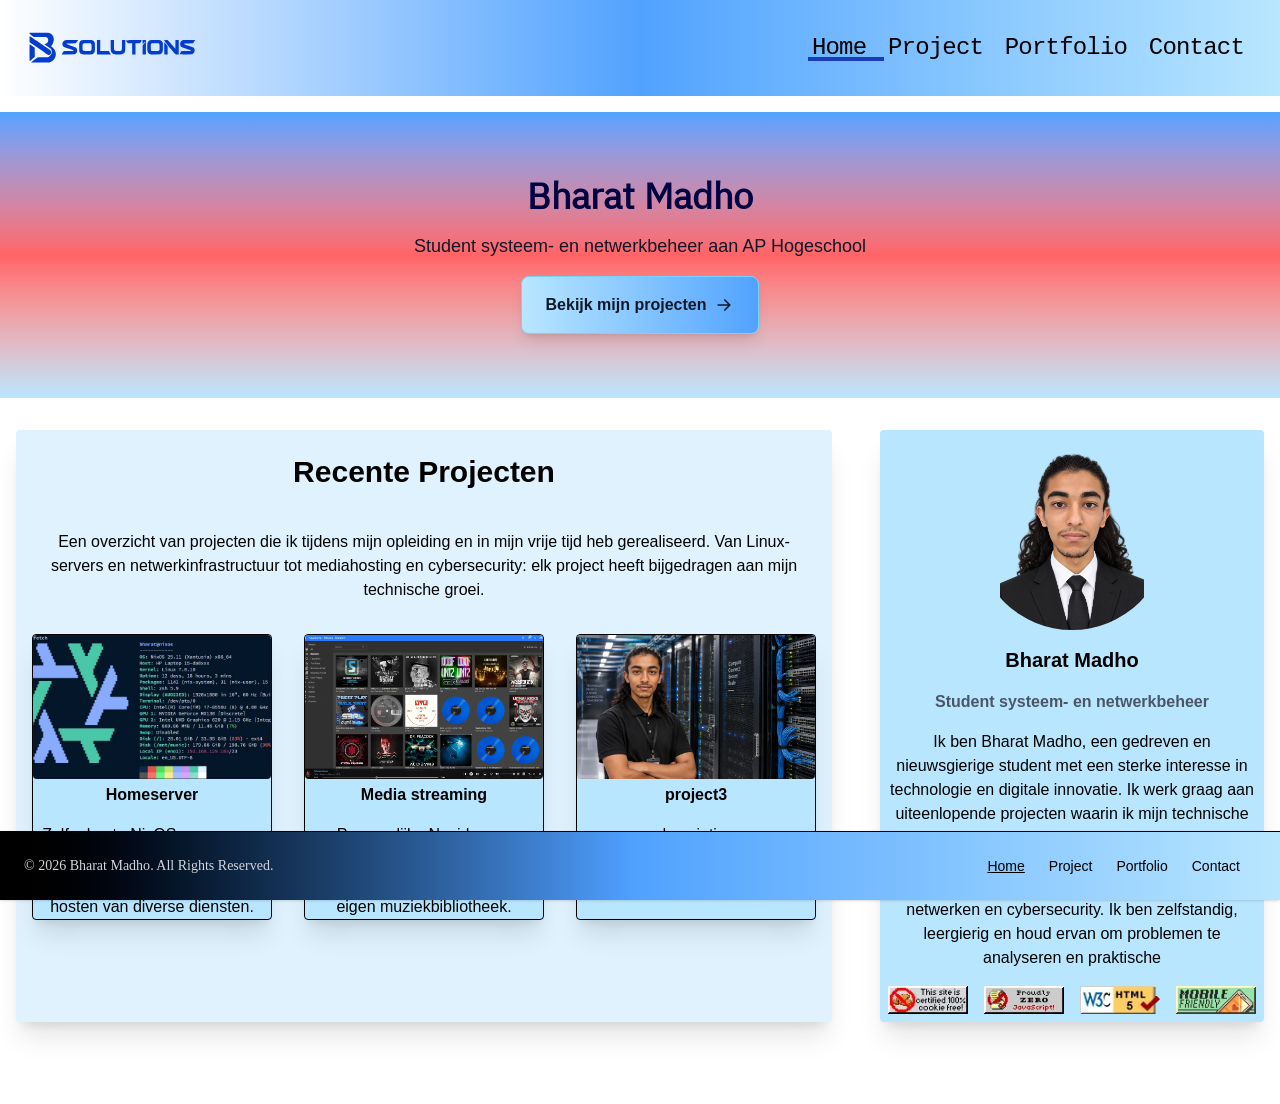
<file: index.html>
<!DOCTYPE html>
<html lang="nl-BE">
<head>
    <meta charset="UTF-8">
    <meta name="viewport" content="width=device-width, initial-scale=1.0">
    <meta name="description" content="Homepagina voor de portfolio van Bharat Madho">
    <title>Home</title>
    <link rel="icon" type="image/png" href="assets/favicon.png" />
    <link rel="stylesheet" href="css/tailwind.css">
    <link rel="stylesheet" href="css/style.css">
</head>

<body>
    <header class="flex tracking-tighter font-mono gap-4 justify-between p-1 md:p-4 bg-gradient-to-r from-white-100 via-blue-400 to-sky-200">
        <a rel="noopener noreferrer" href="index.html">
            <img class="w-34 h-12 md:w-48 md:h-16" alt="logo Bharat" src="assets/logo2.svg">
        </a>

        <input type="checkbox" id="menu-knop" class="peer sr-only" aria-label="menu-knop" />
        
        
        <nav class="hidden peer-checked:block sm:block md:text-2xl flex flex-cols text-center" aria-label="Hoofdmenu">    
            <div id="menu" class="cursor-pointer no-underline p-4 gap-2  ">
            <ul>
            <li class="delay-125 duration-400 px-1 block rounded-sm hover:bg-sky-200 relative after:bg-blue-800 after:absolute after:h-1 after:bottom-0 after:left-0 after:w-full after:transition-all after:duration-300">
                <a href="index.html" aria-current="page">Home</a>
            </li>
            <li class="delay-125 duration-400 px-1 block rounded-sm hover:bg-sky-200 relative after:bg-blue-800 after:absolute after:h-1 after:w-0 after:bottom-0 after:left-0 hover:after:w-full after:transition-all after:duration-300">
                <a href="project.html">Project</a>
            </li>
            <li class="delay-125 duration-400 px-1 block rounded-sm hover:bg-sky-200 relative after:bg-blue-800 after:absolute after:h-1 after:w-0 after:bottom-0 after:left-0 hover:after:w-full after:transition-all after:duration-300">
                <a href="portfolio.html">Portfolio</a>
            </li>
            <li class="delay-125 duration-400 px-1 block rounded-sm hover:bg-sky-200 relative after:bg-blue-800 after:absolute after:h-1 after:w-0 after:bottom-0 after:left-0 hover:after:w-full after:transition-all after:duration-300">
                <a href="contact.html">Contact</a>
            </li>
            </ul>
            </div>    

        </nav>
        <label for="menu-knop" class="cursor-pointer rounded-xl border border-[#043DCD] peer-focus-visible:outline-2 sm:hidden w-12 h-8 mt-4 bg-sky-50 text-sm">
            <svg xmlns="http://www.w3.org/2000/svg" class="w-full h-full" viewBox="0 0 24 24">
                <rect x="3" y="5" width="18" height="2" rx="1"/>
                <rect x="3" y="11" width="18" height="2" rx="1"/>
                <rect x="3" y="17" width="18" height="2" rx="1"/>
            </svg>
        </label>
    </header>


    <div class="bg-gradient-to-t from-sky-200 via-red-400 to-blue-400 mt-4 rounded-lg md:rounded-none">
        <section class="bg-center bg-blend-multiply px-6 md:py-16 py-4 text-center">
        <h1 class="ibm-font mb-2 text-4xl font-bold text-[#000042]">Bharat Madho</h1>
        <p class="text-lg m-4 text-gray-900">Student systeem- en netwerkbeheer aan AP Hogeschool</p>
        
        <a rel="noopener noreferrer" href="portfolio.html" class="inline-flex items-center gap-2 rounded-lg px-6 py-4 font-semibold text-gray-900 hover:bg-gray-300 bg-gradient-to-r from-sky-200 to-blue-400 hover:from-blue-600 hover:to-sky-100 border hover:border-blue-600 border-sky-300 hover:shadow-xl hover:shadow-blue-700 shadow-lg cursor-pointer ">Bekijk mijn projecten<svg xmlns="http://www.w3.org/2000/svg" viewBox="0 0 24 24" fill="none" stroke="currentColor" stroke-width="2" stroke-linecap="round" stroke-linejoin="round" class="size-5" aria-hidden="true">
            <path d="M5 12h14M13 6l6 6-6 6" />
        </svg>
        </a>
        
        </section>   
    </div>
    
    <main class="mb-0 md:mb-20">
    <div class="grid grid-cols-1 sm:grid-cols-2 md:grid-cols-3 gap-1 sm:gap-2 lg:gap-4 xl:gap-12 sm:m-2 md:m-4 pt-4 pb-0.5">
        <div class="md:col-span-2 md:shadow-xl sm:rounded-sm bg-sky-100">
          <h2 class="text-center font-bold px-4 md:py-2 text-3xl my-4">Recente Projecten</h2>
          <p class="text-center px-4 md:p-4 hidden md:block">Een overzicht van projecten die ik tijdens mijn opleiding en in mijn vrije tijd heb gerealiseerd. Van Linux-servers en netwerkinfrastructuur tot mediahosting en cybersecurity: elk project heeft bijgedragen aan mijn technische groei.</p>
          <div class="text-center grid md:grid-cols-3 grid-cols-1 ">
            <div class=" m-4 border border-black rounded-full md:rounded-sm bg-sky-200 md:shadow-xl">
              <a href="project.html"><img src="assets/nix.webp" class="w-full h-36 rounded-full object-cover md:rounded md:w-full" alt="p1">
              <h2 class="text-center font-bold px-2 my-1">Homeserver</h2>
              <p class="px-2 mt-4 hidden md:block">Zelfgehoste NixOS-server voor systeembeheer, configuratiebeheer en het hosten van diverse diensten.</p></a>
            </div>
            <div class="m-4 border border-black rounded-full md:rounded-sm bg-sky-200 md:shadow-xl">
              <a href="project.html"><img src="assets/navi.webp"  class="w-full h-36 rounded-full object-cover md:rounded md:w-full" alt="p2">
              <h2 class="text-center font-bold px-2 my-1">Media streaming</h2>
              <p class="px-2 mt-4 hidden md:block">Persoonlijke Navidrome-streamingdienst voor het beheren en afspelen van een eigen muziekbibliotheek.</p></a>
            </div>
            <div class="m-4 border border-black rounded-full md:rounded-sm bg-sky-200 md:shadow-xl">
              <a href="project.html"><img src="assets/datacenter.webp" class=" h-36 rounded-full object-cover md:rounded w-full" alt="project 3">
              <h2 class="text-center font-bold px-2 my-1">project3</h2>
              <p class="px-2 mt-4 hidden md:block">description</p></a>
              
            </div>
          </div>
        </div>
           
        
       
        <aside class="lg:col-span-1 bg-sky-200 p-2 rounded-lg sm:rounded-sm shadow-none md:shadow-xl">
            <div class="text-center flex items-center justify-center flex-col">
                <div class="flex items-center gap-4 flex-col">
                <img src="assets/photo2.webp" alt="Bharat Madho" class="size-48 rounded-full object-contain"/>
                
                    <h2 class="text-xl font-bold">Bharat Madho</h2>
                    <p class="text-gray-600 font-semibold">Student systeem- en netwerkbeheer</p>
                    <p class="text-center justify-between">Ik ben Bharat Madho, een gedreven en nieuwsgierige student met een sterke interesse in technologie en digitale innovatie. Ik werk graag aan uiteenlopende projecten waarin ik mijn technische kennis kan toepassen en tegelijkertijd nieuwe vaardigheden kan ontwikkelen.

                    Mijn interesse gaat onder andere uit naar computers, software, netwerken en cybersecurity. Ik ben zelfstandig, leergierig en houd ervan om problemen te analyseren en praktische 
                    </p>
                    
                    <div class="grid grid-cols-4 gap-4">
                        <a><img src="assets/cookie.webp" alt="no cookies badge" class=""></a>
                        <a><img src="assets/javascript.webp" alt="no javascript" class=""></a>
                        <a><img src="assets/html5.webp" alt="HTML5 validated badge" class=""></a>
                        <a><img src="assets/mobilefriendly.webp" alt="mobile friendly badge" class=""></a>
                        
                        <!-- <a rel="noopener noreferrer" href="https://lynx.browser.org/"><img src="assets/lynx.png" alt="logo netscape" class="h-full"></a>
                        <a rel="noopener noreferrer" href="https://nicotine-plus.org/"><img src="assets/slsk.png" alt="logo soulseek" class=""></a>
                        <a rel="noopener noreferrer" href=""><img src="assets/catboys.webp" alt="logo catboys" class=""></a>
                        <a rel="noopener noreferrer" href="https://badge.les.bi"><img title="gay" src="https://badge.les.bi/88x31/gay/gay/half/outset.svg"></a> -->
                        
                        


                        
                        
                        
                        
                        
                    </div>
                    
                </div>
            </div>
        </aside>
    </div>
    </main>

<footer class="bg-gradient-to-r from-black via-blue-400 to-sky-200 fixed hidden md:block bottom-0 left-0 z-20 w-full p-4 border-t border-default shadow-sm md:flex md:items-center md:justify-between md:p-6">
    <h2 class="text-gray-300 font-serif text-sm text-body sm:text-center">&copy; 2026 <a href="tos.html" class="hover:underline">Bharat Madho</a>. All Rights Reserved.
    </h2>
    <ul class="flex flex-wrap items-center mt-3 text-sm font-medium text-body sm:mt-0">
        <li>
            <a href="index.html" class="underline me-4 md:me-6">Home</a>
        </li>
        <li>
            <a href="project.html" class="hover:underline me-4 md:me-6">Project</a>
        </li>
        <li>
            <a href="portfolio.html" class="hover:underline me-4 md:me-6">Portfolio</a>
        </li>
        <li>
            <a href="contact.html" class="hover:underline me-4">Contact</a>
        </li>
    </ul>
</footer>

</body>
</html>
</file>
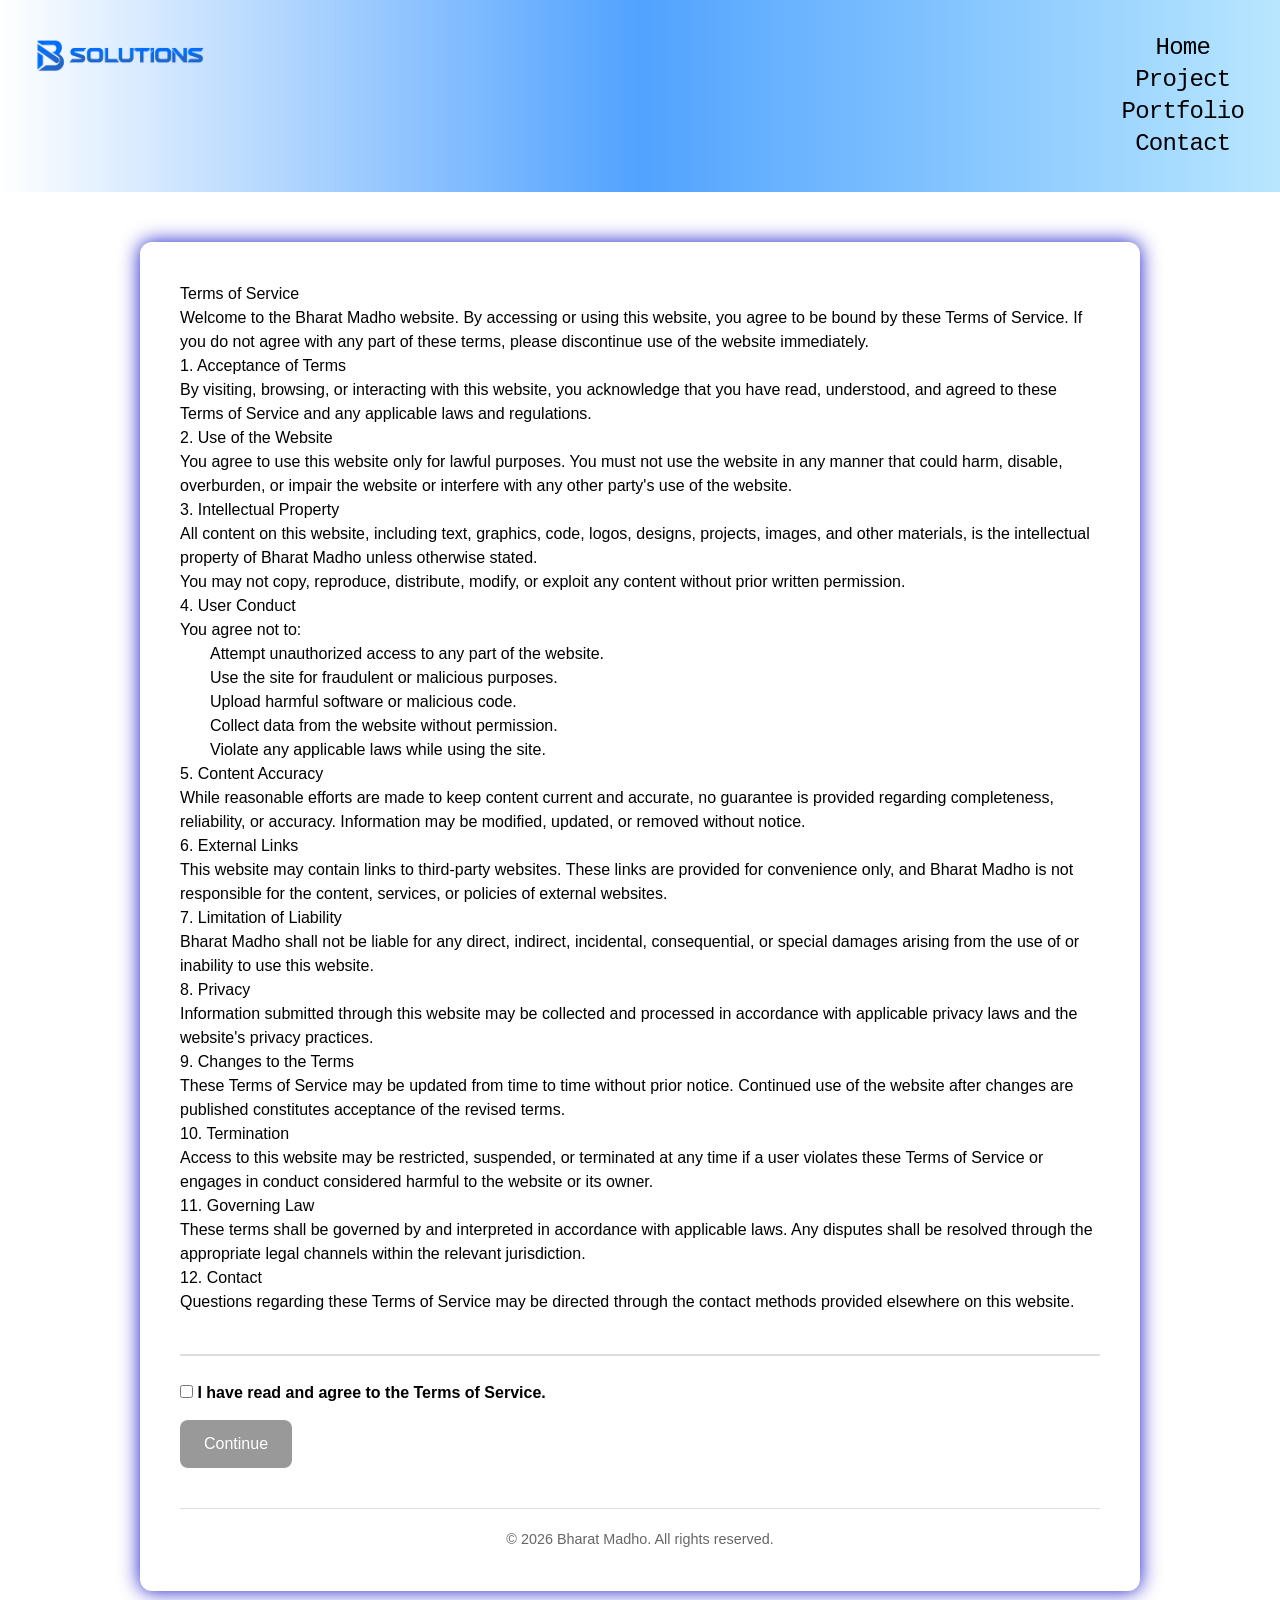
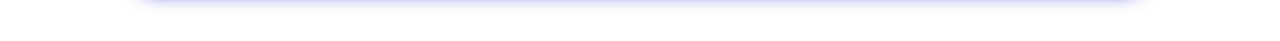
<file: .tos.html>
<!DOCTYPE html>
<html lang="en">
<head>
    <meta charset="UTF-8">
    <meta name="viewport" content="width=device-width, initial-scale=1.0">
    <title>Terms of Service | Bharat Madho</title>
    <link rel="stylesheet" href="css/tailwind.css">
    <style>
        

        .container {
            max-width: 1000px;
            margin: 50px auto;
            background: white;
            padding: 40px;
            border-radius: 12px;
            box-shadow: 0 0 20px rgb(24, 21, 201);
        }


        .agreement {
            margin-top: 40px;
            padding-top: 25px;
            border-top: 2px solid #ddd;
        }

        label {
            font-weight: bold;
        }

        button {
            margin-top: 15px;
            padding: 12px 24px;
            border: none;
            border-radius: 8px;
            background: #2269CE;
            color: white;
            cursor: pointer;
            font-size: 1rem;
        }

        button:disabled {
            background: #999;
            cursor: not-allowed;
        }

        footer {
            margin-top: 40px;
            text-align: center;
            color: #666;
            font-size: 0.9rem;
            border-top: 1px solid #ddd;
            padding-top: 20px;
        }
    </style>
</head>
<body class="">

    <header class="flex tracking-tighter font-mono gap-4 justify-between p-1 md:p-4 bg-gradient-to-r from-white-100 via-blue-400 to-sky-200">
        <a rel="noopener noreferrer" href="index.html" ><img src="assets/logo2.png" class="w-34 h-12 md:w-48 md:h-16 m-2" alt="logo Bharat"></a>

        <input type="checkbox" id="menu-knop" class="peer sr-only" />
        
        
        
        <nav class="hidden peer-checked:block sm:block md:text-2xl flex flex-cols text-center" aria-label="Hoofdmenu">    
            <div id="menu" class="no-underline  p-4 gap-2  ">
            <ul class="">
            <li class="px-1 block rounded-sm hover:bg-sky-200 hover:underline"><a href="index.html">Home</a></li>
            <li class="px-1 block rounded-sm hover:bg-sky-200 hover:underline"><a href="project.html">Project</a></li>
            <li class="px-1 block rounded-sm hover:bg-sky-200 hover:underline"><a href="portfolio.html">Portfolio</a></li>
            <li class="px-1 block rounded-sm hover:bg-sky-200 hover:underline"><a href="contact.html" aria-current="page">Contact</a></li>
            </ul>
            </div>    

        </nav>
        <label for="menu-knop" class="cursor-pointer rounded-xl border border-[#043DCD] peer-focus-visible:outline-2 sm:hidden w-8 h-8 text-center mt- bg-sky-50 text-sm">Menu</label>
    </header>


<div class="container">
    <h1 class="">Terms of Service</h1>

    <p>
        Welcome to the Bharat Madho website. By accessing or using this website,
        you agree to be bound by these Terms of Service. If you do not agree with
        any part of these terms, please discontinue use of the website immediately.
    </p>

    <h2>1. Acceptance of Terms</h2>
    <p>
        By visiting, browsing, or interacting with this website, you acknowledge
        that you have read, understood, and agreed to these Terms of Service and
        any applicable laws and regulations.
    </p>

    <h2>2. Use of the Website</h2>
    <p>
        You agree to use this website only for lawful purposes. You must not use
        the website in any manner that could harm, disable, overburden, or impair
        the website or interfere with any other party's use of the website.
    </p>

    <h2>3. Intellectual Property</h2>
    <p>
        All content on this website, including text, graphics, code, logos,
        designs, projects, images, and other materials, is the intellectual
        property of Bharat Madho unless otherwise stated.
    </p>

    <p>
        You may not copy, reproduce, distribute, modify, or exploit any content
        without prior written permission.
    </p>

    <h2>4. User Conduct</h2>
    <p>
        You agree not to:
    </p>

    <ul style="margin-left: 30px;">
        <li>Attempt unauthorized access to any part of the website.</li>
        <li>Use the site for fraudulent or malicious purposes.</li>
        <li>Upload harmful software or malicious code.</li>
        <li>Collect data from the website without permission.</li>
        <li>Violate any applicable laws while using the site.</li>
    </ul>

    <h2>5. Content Accuracy</h2>
    <p>
        While reasonable efforts are made to keep content current and accurate,
        no guarantee is provided regarding completeness, reliability, or accuracy.
        Information may be modified, updated, or removed without notice.
    </p>

    <h2>6. External Links</h2>
    <p>
        This website may contain links to third-party websites. These links are
        provided for convenience only, and Bharat Madho is not responsible for
        the content, services, or policies of external websites.
    </p>

    <h2>7. Limitation of Liability</h2>
    <p>
        Bharat Madho shall not be liable for any direct, indirect, incidental,
        consequential, or special damages arising from the use of or inability to
        use this website.
    </p>

    <h2>8. Privacy</h2>
    <p>
        Information submitted through this website may be collected and processed
        in accordance with applicable privacy laws and the website's privacy
        practices.
    </p>

    <h2>9. Changes to the Terms</h2>
    <p>
        These Terms of Service may be updated from time to time without prior
        notice. Continued use of the website after changes are published
        constitutes acceptance of the revised terms.
    </p>

    <h2>10. Termination</h2>
    <p>
        Access to this website may be restricted, suspended, or terminated at any
        time if a user violates these Terms of Service or engages in conduct
        considered harmful to the website or its owner.
    </p>

    <h2>11. Governing Law</h2>
    <p>
        These terms shall be governed by and interpreted in accordance with
        applicable laws. Any disputes shall be resolved through the appropriate
        legal channels within the relevant jurisdiction.
    </p>

    <h2>12. Contact</h2>
    <p>
        Questions regarding these Terms of Service may be directed through the
        contact methods provided elsewhere on this website.
    </p>

    <div class="agreement">
        <input type="checkbox" id="agree">
        <label for="agree">
            I have read and agree to the Terms of Service.
        </label>

        <br>

        <button id="continueBtn" disabled>
            Continue
        </button>
    </div>

    <footer>
        © 2026 Bharat Madho. All rights reserved.
    </footer>
</div>

<script>
    const agreeBox = document.getElementById("agree");
    const continueBtn = document.getElementById("continueBtn");

    agreeBox.addEventListener("change", function () {
        continueBtn.disabled = !this.checked;
    });

    continueBtn.addEventListener("click", function () {
        alert("Thank you for accepting the Terms of Service.");
    });
</script>

</body>
</html>
</file>
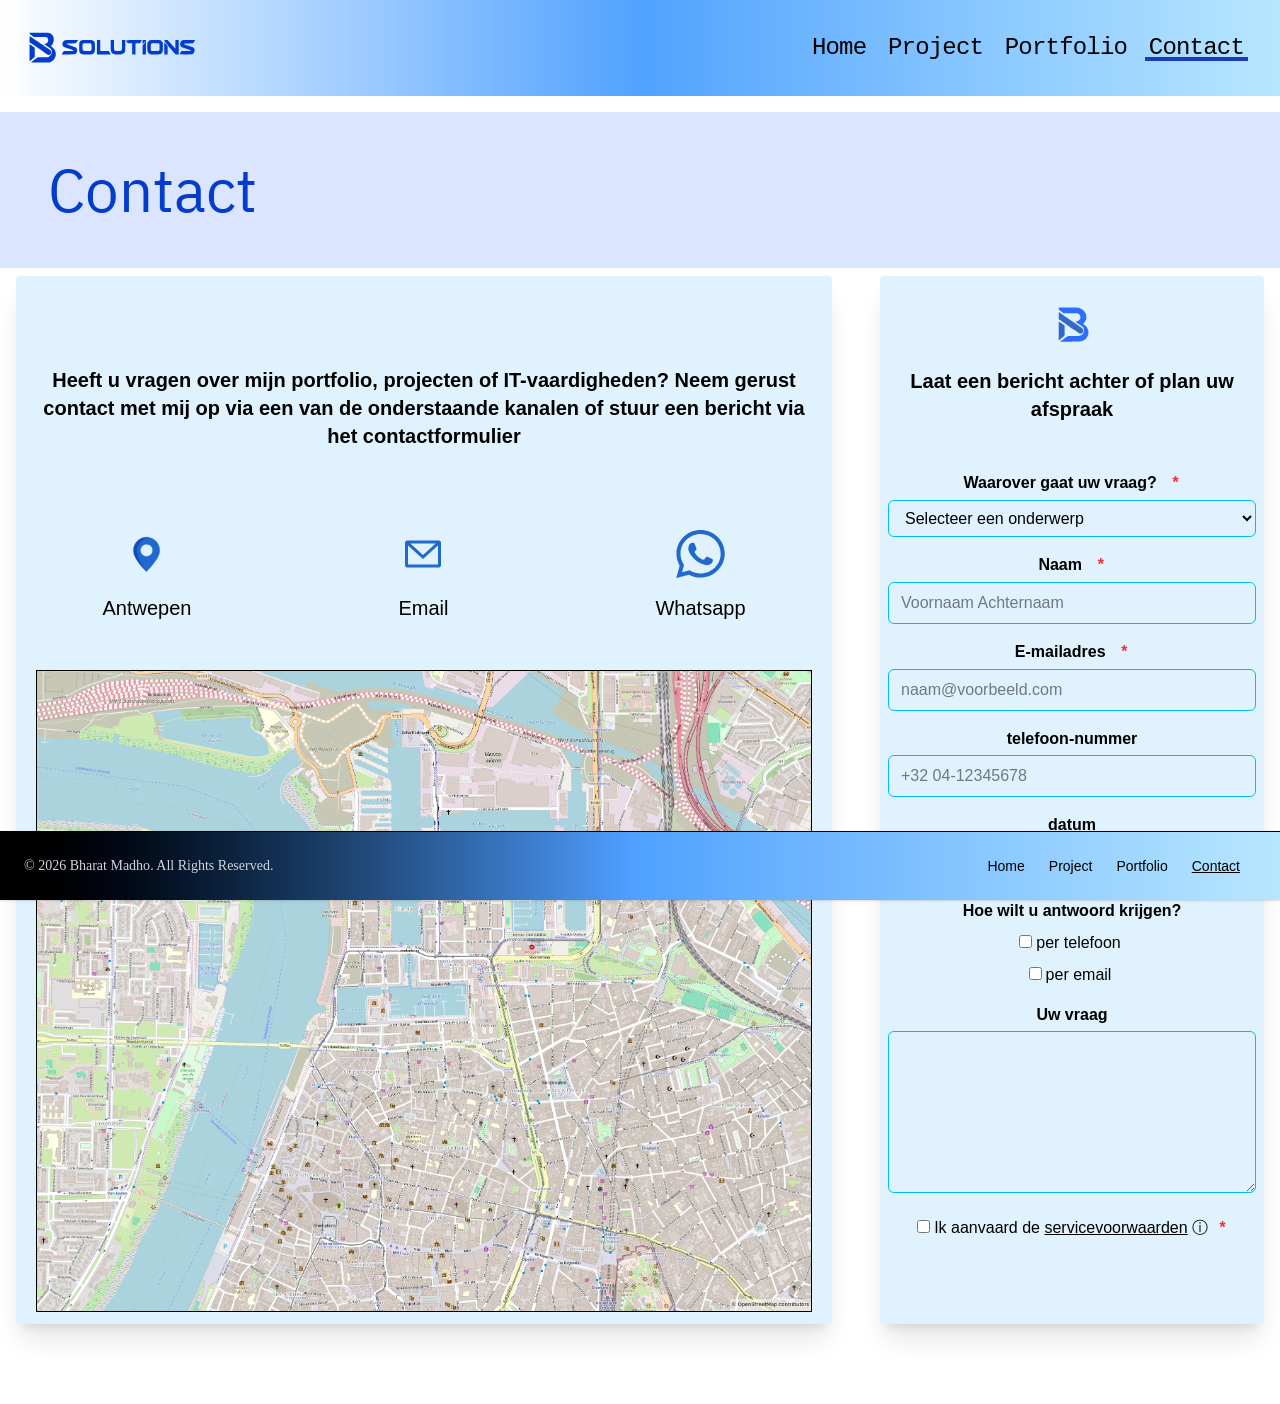
<file: contact.html>
<!DOCTYPE html>
<html lang="nl-BE">
<head>
    <meta charset="UTF-8">
    <meta name="viewport" content="width=device-width, initial-scale=1.0">
    <meta name="description" content="Contactpagina voor de portfolio van Bharat Madho">
    <title>Contact us</title>
    <link rel="icon" type="image/png" href="assets/favicon.png" />
    <link rel="stylesheet" href="css/tailwind.css">
    <link rel="stylesheet" href="css/style.css">
</head>

<body>
    <header class="flex tracking-tighter font-mono gap-4 justify-between p-1 md:p-4 bg-gradient-to-r from-white-100 via-blue-400 to-sky-200">
        <a rel="noopener noreferrer" href="index.html">
            <img class="w-34 h-12 md:w-48 md:h-16" alt="logo Bharat" src="assets/logo2.svg">
        </a>

        <input type="checkbox" id="menu-knop" class="peer sr-only" aria-label="menu-knop"/>
        
        
        <nav class="hidden peer-checked:block sm:block md:text-2xl flex flex-cols text-center" aria-label="Hoofdmenu">    
            <div id="menu" class="no-underline p-4 gap-2">
            <ul>
            <li class="relative after:bg-blue-800 after:absolute after:h-1 after:w-0 after:bottom-0 after:left-0 hover:after:w-full after:transition-all after:duration-300 delay-125 duration-400 px-1 block rounded-sm hover:bg-sky-200">
                <a href="index.html">Home</a>
            </li>
            <li class="relative after:bg-blue-800 after:absolute after:h-1 after:w-0 after:bottom-0 after:left-0 hover:after:w-full after:transition-all after:duration-300 delay-215 duration-400 px-1 block rounded-sm hover:bg-sky-200">
                <a href="project.html">Project</a>
            </li>
            <li class="relative after:bg-blue-800 after:absolute after:h-1 after:w-0 after:bottom-0 after:left-0 hover:after:w-full after:transition-all after:duration-300 delay-125 duration-400 px-1 block rounded-sm hover:bg-sky-200">
                <a href="portfolio.html">Portfolio</a>
            </li>
            <li class="delay-125 duration-400 px-1 block rounded-sm hover:bg-sky-200 relative after:bg-blue-800 after:absolute after:h-1 after:bottom-0 after:left-0 after:w-full after:transition-all after:duration-300">
                <a href="contact.html" aria-current="page">Contact</a>
            </li>
            </ul>
            </div>    

        </nav>
        <label for="menu-knop" class="cursor-pointer rounded-xl border border-[#043DCD] peer-focus-visible:outline-2 sm:hidden w-12 h-8 mt-4 bg-sky-50 text-sm">
            <svg xmlns="http://www.w3.org/2000/svg" class="w-full h-full" viewBox="0 0 24 24">
                <rect x="3" y="5" width="18" height="2" rx="1"/>
                <rect x="3" y="11" width="18" height="2" rx="1"/>
                <rect x="3" y="17" width="18" height="2" rx="1"/>
            </svg>
        </label>
    </header>

    <main class="mb-0 md:mb-20">



        <h1 class="ibm-font bg-[#DBE5FF] text-[#043DCD] px-12 py-12 text-6xl text-center md:text-left rounded-lg sm:rounded-none mt-4 mb-2">Contact</h1>
        
    <div class="grid grid-cols-1 md:grid-cols-3 gap-1 sm:gap-2 lg:gap-4 xl:gap-12 sm:m-2 md:mx-4">
       <div class="md:col-start-1 md:col-end-3 bg-sky-100 p-2 rounded-lg sm:rounded-sm shadow-xl flex items-center justify-between flex-col md:pt-15.5 py-0">
            <div class="text-center m-3">
                    
                    <p class="py-4 text-xl font-bold hidden md:block ">Heeft u vragen over mijn portfolio, projecten of IT-vaardigheden? Neem gerust contact met mij op via een van de onderstaande kanalen of stuur een bericht via het contactformulier</p>


                    <div class="flex md:flex-cols-3 flex-cols-3 justify-center text-center md:py-12 py-4">
                    
                    <a class="flex flex-col flex-wrap text-sm lg:text-xl"> <img src="assets/wired-flat-18-location-pin.svg" class="h-12 m-4" alt="pin logo" aria-hidden="true">Antwepen</a>
                    
                    <a class="md:mx-48 flex flex-col flex-wrap text-sm lg:text-xl" href="mailto:bharat.madho@student.ap.be"> <img src="assets/email-1.svg" class="h-12 m-4" alt="mail logo" aria-hidden="true">Email</a>
                    
                    <a class="flex flex-col text-sm lg:text-xl" href="https://wa.me/qr/4MSDXUIKOG4NI1" target="_blank" rel="noopener" role="button"> <img src="assets/whatsapp.svg" class="h-12 m-4" alt="whatsapp icon" aria-hidden="false">Whatsapp</a>
                    
                    </div>
                    <div class="border">
                    <a class="flex flex-col flex-wrap text-sm lg:text-xl" rel="noopener noreferrer" target="_blank" href="https://www.openstreetmap.org/way/339616477#map=15/51.22946/4.41359"> 
                        <img src="assets/map.webp" alt="embed openstreetmap" class="w-72 h-48 md:w-full md:h-160 object-cover" aria-hidden="true"></a>
                    </div>
            </div>
            
        </div>

        <aside class="md:col-start-3 bg-sky-100 p-2 rounded-lg sm:rounded-sm shadow-xl">
            <div class="text-center flex items-center justify-center flex-col" id="form">
                    <a class="inline-flex items-center gap-2 rounded-lg px-4 py-2"> 
                    <svg version="1.0" xmlns="http://www.w3.org/2000/svg" width="50.000000pt" height="50.000000pt" viewBox="0 0 500.000000 500.000000"  aria-hidden="true" preserveAspectRatio="xMidYMid meet"> <g transform="translate(0.000000,500.000000) scale(0.100000,-0.100000)" fill="#000000" stroke="none"> <path fill="#2F6DFF" d="M1491 3753 l0 -88 181 -125 182 -125 505 -5 506 -5 55 -26 c102 -49 171 -142 186 -251 10 -75 -25 -176 -84 -235 -64 -66 -126 -93 -228 -101 l-82 -7 46 -32 c257 -174 455 -313 494 -345 105 -87 146 -254 99 -407 -41 -135 -153 -245 -290 -285 -46 -14 -119 -16 -464 -16 l-409 0 -122 -82 c-66 -45 -173 -118 -236 -162 -63 -45 -148 -103 -189 -131 l-73 -50 718 -3 c403 -1 756 2 804 7 283 31 502 213 593 489 18 56 22 89 21 202 -1 127 -3 140 -33 222 -58 156 -157 276 -297 364 l-75 46 59 54 c73 66 136 161 169 256 21 60 26 92 26 178 1 119 -12 191 -53 290 -80 194 -262 359 -465 424 -105 33 -180 36 -862 36 l-683 0 1 -87z"/> <path fill="#3767C7" d="M1480 3226 l0 -265 151 -107 c83 -58 179 -125 213 -147 33 -22 127 -87 207 -143 80 -57 186 -132 237 -166 50 -35 180 -125 289 -201 490 -342 483 -338 533 -331 61 9 86 19 131 55 80 63 102 178 53 277 -33 66 -50 81 -300 252 -115 79 -256 177 -314 217 -58 39 -159 109 -225 154 -66 45 -154 106 -195 134 -413 286 -638 440 -702 484 l-78 52 0 -265z"/><path fill="#3666C6" d="M1480 2087 c0 -388 3 -708 8 -710 6 -5 64 43 330 275 l102 89 0 369 0 369 -117 83 c-65 46 -149 106 -188 133 -38 27 -85 60 -102 73 l-33 24 0 -705z"/></g>
                    </svg>

                    </a>
                
                    <p class="text-xl font-bold"><a href="#form">Laat een bericht achter of plan uw afspraak</a></p>
                    <form method="POST" data-netlify="true" name="formulier" class="mt-12">
                        <div class="space-y-0 md:space-y-4">
                        <div><label for="onderwerp" class="font-semibold">Waarover gaat uw vraag?</label>
                        <a class="text-red-500 font-bold font-mono">&nbsp;&#42;</a>
                            <br>
                            <select id="onderwerp" name="onderwerp" required aria-required="true" class="peer mt-1 w-full rounded-md px-3 py-2 user-invalid:border-red-700 user-invalid:shadow-red-700 user-invalid:shadow-2xl border border-sky-400 after:ml-0.5 after:text-red-500 after:content-['*']user-valid:borded-green-700 text-black">
                            <option value="" class="hover:text-gray-500" selected disabled>Selecteer een onderwerp</option>
                            <option value="afspraak" class="">Plan een afspraak</option>
                            <option value="project" class="">Factuur</option>
                            <option value="les">placeholder</option>
                            </select>
                        </div>
                        <p><label for="naam" class="font-semibold">Naam</label>
                        <a class="text-red-500 font-bold font-mono">&nbsp;&#42;</a>        
                        <br>
                        <input required aria-required="true" type="text" id="naam" name="naam" class="peer mt-1 w-full rounded-md px-3 py-2 user-invalid:border-red-700 user-invalid:shadow-red-700 user-invalid:shadow-2xl border border-sky-400 user-valid:borded-green-700 " placeholder="Voornaam Achternaam"></p>
                        <p><label>
                        <span class="font-semibold">E-mailadres</span>
                        <a class="text-red-500 font-bold font-mono">&nbsp;&#42;</a>        
                        <input type="email" id="mail" name="email" required aria-required="true" autocomplete="email" aria-describedby="mail-hulp" class="peer mt-1 w-full rounded-md px-3 py-2  user-invalid:border-red-700 user-invalid:shadow-red-700 user-invalid:shadow-2xl border border-sky-400 user-valid:borded-green-700" placeholder="naam@voorbeeld.com" />
                        </label>
                        <br>
                        </p>
                        <p><label for="gsm" class="font-semibold">telefoon-nummer</label>
                        <br>
                        <input type="tel" id="gsm" name="gsm" class="peer mt-1 w-full rounded-md px-3 py-2 user-invalid:border-red-700 user-invalid:shadow-red-700 user-invalid:shadow-2xl border border-sky-400 user-valid:borded-green-700 font-se" placeholder="+32 04-12345678"></p>
                        <p><label for="datum" class="font-semibold">datum</label>
                        <br>
                        <input type="date" id="datum" name="datum" class="text-black hover:text-gray-500 peer mt-1 w-full rounded-md px-3 py-2 user-invalid:border-red-700 user-invalid:shadow-red-700 user-invalid:shadow-2xl border border-sky-400 user-valid:borded-green-700"></p>
                        <fieldset>
                        <p class="font-bold">Hoe wilt u antwoord krijgen?</p>
                        <p class="my-2"><input type="checkbox" id="via-tel" name="antwoord" value="telefoon" class="cursor-pointer checked:ring-sky-200 ring-0 checked:ring-2 accent-[#043DCD]"><label
                        for="via-tel" class="hover:underline px-1">per telefoon</label></p>
                        <p><input type="checkbox" id="via-email" name="antwoord" value="email" class="cursor-pointer checked:ring-sky-200 ring-0 checked:ring-2 accent-[#043DCD]"><label
                        for="via-email" class="hover:underline px-1">per email</label></p>
                        </fieldset>
                        <p>
                        <label class="font-bold" for="bericht">Uw vraag</label><br>
                        <textarea id="bericht" name="bericht" rows="6" cols="48" class="peer mt-1 w-full rounded-md px-3 py-2 user-invalid:border-red-700 user-invalid:shadow-red-700 user-invalid:shadow-2xl border border-sky-400 user-valid:borded-green-700">
                        </textarea>
                        </p>
                        
                            <div class="text-center flex items-center justify-center flex-col m-4">
                                <label for="accept" class="peer">
                                    <input type="checkbox" id="accept" name="accept" value="ja" required aria-required="true" class="cursor-pointer checked:ring-sky-200 ring-0 checked:ring-2 accent-[#043DCD]">
                                    Ik aanvaard de <a class="underline" href="tos.html">servicevoorwaarden</a>
                                    <a class="" href="tos.html">&#9432;</a><a class="text-red-500 font-bold font-mono">&nbsp;&#42;</a>        
                                </label>
                            
                            
                                <button class="cursor-pointer hidden transition-all not-peer-has-checked:opacity-0 peer-has-checked:block items-center rounded-lg px-4 py-2 mt-4 text-white bg-blue-600 delay-150 duration-300 checked:ease-in-out hover:-translate-y-2 hover:scale-120 hover:bg-[#043DCD]" type="submit">Verstuur  
                                </button>
                            </div>
                        </div>
                    </form>
            </div>
        </aside>
    </div>
    </main>

<footer class="bg-gradient-to-r from-black via-blue-400 to-sky-200 fixed hidden md:block bottom-0 left-0 z-20 w-full p-4 border-t border-default shadow-sm md:flex md:items-center md:justify-between md:p-6">
    <h2 class="text-gray-300 font-serif text-sm text-body sm:text-center">&copy; 2026 <a href="tos.html" class="hover:underline">Bharat Madho</a>. All Rights Reserved.
    </h2>
    <ul class="flex flex-wrap items-center mt-3 text-sm font-medium text-body sm:mt-0">
        <li>
            <a href="index.html" class="hover:underline me-4 md:me-6">Home</a>
        </li>
        <li>
            <a href="project.html" class="hover:underline me-4 md:me-6">Project</a>
        </li>
        <li>
            <a href="portfolio.html" class="hover:underline me-4 md:me-6">Portfolio</a>
        </li>
        <li>
            <a href="contact.html" class="underline me-4">Contact</a>
        </li>
    </ul>
</footer>

</body>
</html>
</file>
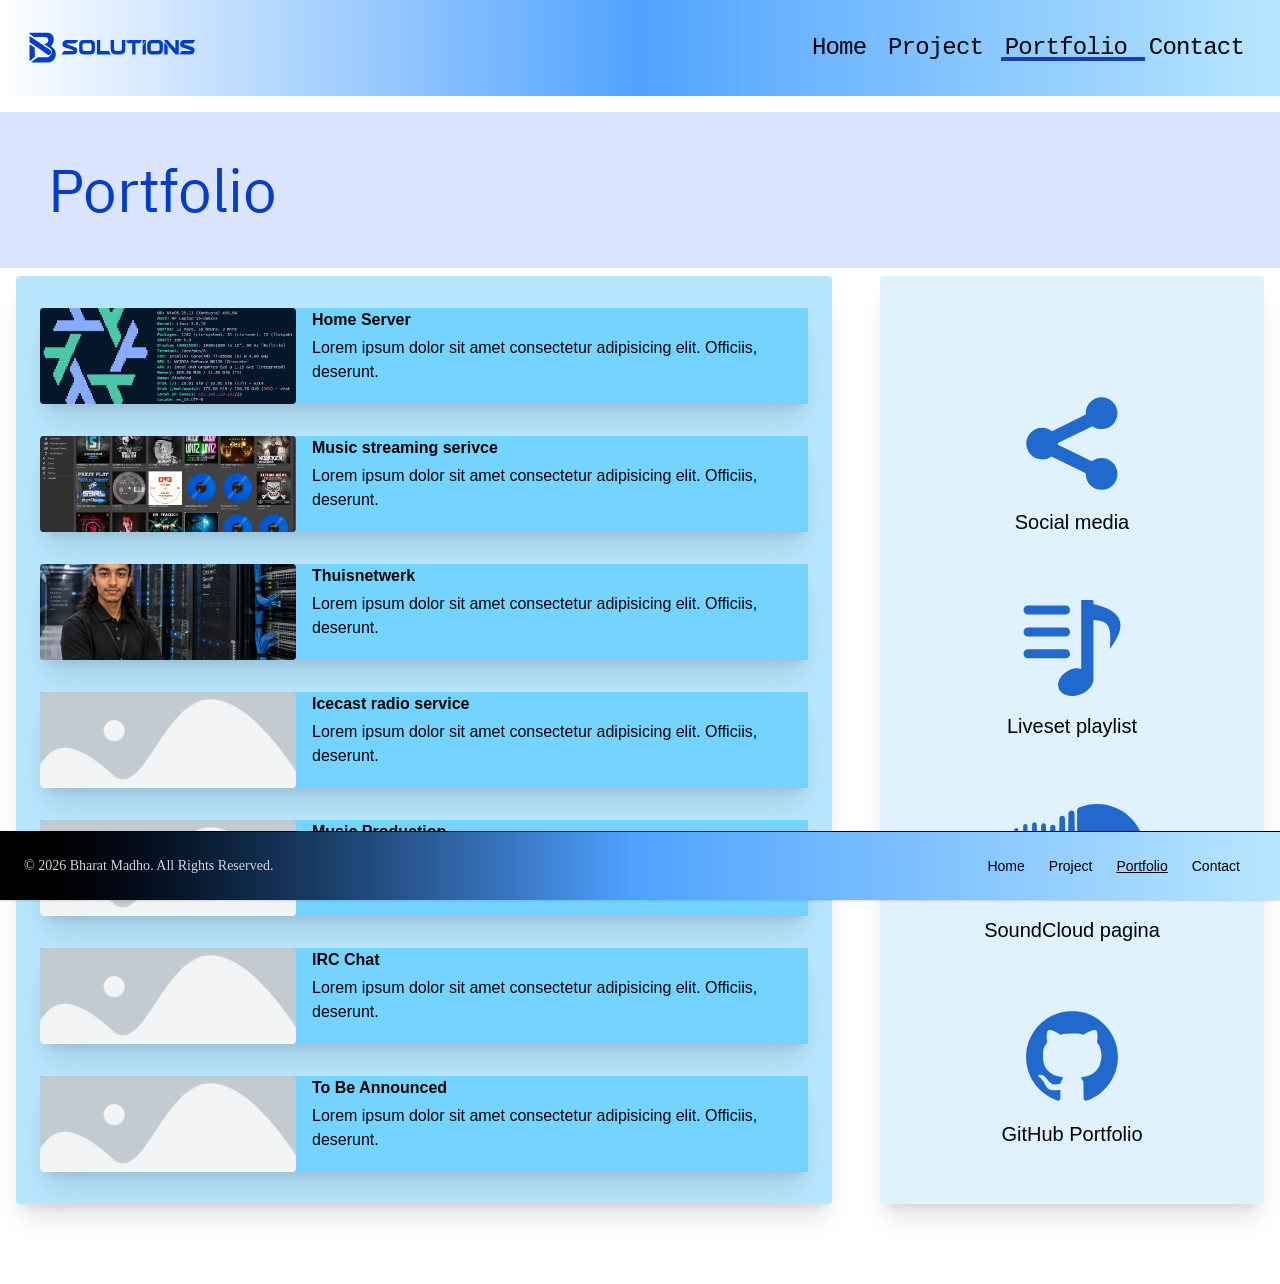
<file: portfolio.html>
<!DOCTYPE html>
<html lang="nl-BE">
<head>
    <meta charset="UTF-8">
    <meta name="viewport" content="width=device-width, initial-scale=1.0">
    <meta name="description" content="Portfoliopagina voor de portfolio van Bharat Madho">
    <title>Portfolio</title>
    <link rel="icon" type="image/png" href="assets/favicon.png" />
    <link rel="stylesheet" href="css/tailwind.css">
    <link rel="stylesheet" href="css/style.css">
</head>

<body>
    <header class="flex tracking-tighter font-mono gap-4 justify-between p-1 md:p-4 bg-gradient-to-r from-white-100 via-blue-400 to-sky-200">
        <a rel="noopener noreferrer" href="index.html">
            <img class="w-34 h-12 md:w-48 md:h-16" alt="logo Bharat" src="assets/logo2.svg">
        </a>

        <input type="checkbox" id="menu-knop" class="peer sr-only" aria-label="menu-knop"/>
        
        
        <nav class="hidden peer-checked:block sm:block md:text-2xl flex flex-cols text-center" aria-label="Hoofdmenu">    
            <div id="menu" class="no-underline p-4 gap-2  ">
            <ul>
            <li class="delay-125 duration-400 px-1 block rounded-sm hover:bg-sky-200 relative after:bg-blue-800 after:absolute after:h-1 after:w-0 after:bottom-0 after:left-0 hover:after:w-full after:transition-all after:duration-300">
                <a href="index.html">Home</a>
            </li>
            <li class="delay-125 duration-400 px-1 block rounded-sm hover:bg-sky-200 relative after:bg-blue-800 after:absolute after:h-1 after:w-0 after:bottom-0 after:left-0 hover:after:w-full after:transition-all after:duration-300">
                <a href="project.html">Project</a>
            </li>
            <li class="delay-125 duration-400 px-1 block rounded-sm hover:bg-sky-200 relative after:bg-blue-800 after:absolute after:h-1 after:bottom-0 after:left-0 after:w-full after:transition-all after:duration-300">
                <a href="portfolio.html" aria-current="page">Portfolio</a>
            </li>
            <li class="delay-125 duration-400 px-1 block rounded-sm hover:bg-sky-200 relative after:bg-blue-800 after:absolute after:h-1 after:w-0 after:bottom-0 after:left-0 hover:after:w-full after:transition-all after:duration-300">
                <a href="contact.html">Contact</a>
            </li>
            </ul>
            </div>    

        </nav>
        <label for="menu-knop" class="cursor-pointer rounded-xl border border-[#043DCD] peer-focus-visible:outline-2 sm:hidden w-12 h-8 mt-4 bg-sky-50 text-sm">
            <svg xmlns="http://www.w3.org/2000/svg" class="w-full h-full" viewBox="0 0 24 24">
                <rect x="3" y="5" width="18" height="2" rx="1"/>
                <rect x="3" y="11" width="18" height="2" rx="1"/>
                <rect x="3" y="17" width="18" height="2" rx="1"/>
            </svg>
        </label>
    </header>

    <main class="mb-0 md:mb-20">

        <h1 class="ibm-font bg-[#DBE5FF] text-[#043DCD] px-12 py-12  text-6xl text-center md:text-left rounded-lg  sm:rounded-none mt-4 mb-2">Portfolio</h1>
        
    <div class="grid grid-cols-1 xl:grid-cols-3 md:grid-cols-6 gap-1 sm:gap-2 lg:gap-4 xl:gap-12 sm:m-2 md:mx-4">
        <div class="xl:col-span-2 md:col-span-5 col-start-1 col-end-3 bg-sky-200 p-2 rounded-lg sm:rounded-sm shadow-xl flex items-center justify-between flex-col md:py-4 py-0">   
                 
           
            <div class="grid grid-cols-1 mx-4 ">
            <div class="grid grid-cols-3 my-4 bg-sky-300 md:shadow-xl">
            <div class="col-span-1">
                <a href="project.html"><img src="assets/nix.webp" class="rounded-sm md:h-24 h-full w-96 md:object-cover object-none" alt="p1"></a>
            </div>
            <div class="col-span-2 pl-4 h-full">
              <h2 class="text-left font-bold">Home Server</h2>
              <p class="mt-1 text-left">Lorem ipsum dolor sit amet consectetur adipisicing elit. Officiis, deserunt.
              </p>
            </div>
            
            </div>
            
            <div class="grid grid-cols-3 my-4 bg-sky-300 md:shadow-xl">
            <div class="col-span-1">
                <a href="project.html"><img src="assets/navi.webp" class="rounded-sm md:h-24 h-full w-96 md:object-cover" alt="p1"></a>
            </div>
            <div class="col-span-2 pl-4 h-full">
              <h2 class="text-left font-bold">Music streaming serivce</h2>
              <p class="mt-1 text-left">Lorem ipsum dolor sit amet consectetur adipisicing elit. Officiis, deserunt.
              </p>
            </div>
            
            </div>

            <div class="grid grid-cols-3 my-4 bg-sky-300 md:shadow-xl">
            <div class="col-span-1">
                <a href="project.html"><img src="assets/datacenter.webp" class="rounded-sm md:h-24 h-full w-96 object-cover" alt="p1"></a>
            </div>
            <div class="col-span-2 pl-4 h-full">
              <h2 class="text-left font-bold">Thuisnetwerk</h2>
              <p class="mt-1 text-left">Lorem ipsum dolor sit amet consectetur adipisicing elit. Officiis, deserunt.
              </p>
            </div>
            
            </div>

            <div class="grid grid-cols-3 my-4 bg-sky-300 md:shadow-xl">
            <div class="col-span-1">
                <a href="project.html"><img src="assets/placeholder.webp" class="rounded-sm md:h-24 h-full w-96 object-cover" alt="p1"></a>
            </div>
            <div class="col-span-2 pl-4 wh-full">
              <h2 class="text-left font-bold">Icecast radio service</h2>
              <p class="mt-1 text-left">Lorem ipsum dolor sit amet consectetur adipisicing elit. Officiis, deserunt.
              </p>
            </div>
            
            </div>

            <div class="grid grid-cols-3 my-4 bg-sky-300 md:shadow-xl">
            <div class="col-span-1">
                <a href="project.html"><img src="assets/placeholder.webp" class="rounded-sm md:h-24 h-full w-96 object-cover" alt="p1"></a>
            </div>
            <div class="col-span-2 pl-4 h-full">
              <h2 class="text-left font-bold">Music Production</h2>
              <p class="mt-1 text-left">Lorem ipsum dolor sit amet consectetur adipisicing elit. Officiis, deserunt.
              </p>
            </div>
            
            </div>

            <div class="grid grid-cols-3 my-4 bg-sky-300 md:shadow-xl">
            <div class="col-span-1">
                <a href="project.html"><img src="assets/placeholder.webp" class="rounded-sm md:h-24 h-full w-96 object-cover" alt="p1"></a>
            </div>
            <div class="col-span-2 pl-4 h-full">
              <h2 class="text-left font-bold">IRC Chat</h2>
              <p class="mt-1 text-left">Lorem ipsum dolor sit amet consectetur adipisicing elit. Officiis, deserunt.
              </p>
            </div>
            
            </div>

            <div class="grid grid-cols-3 my-4 bg-sky-300 md:shadow-xl">
            <div class="col-span-1">
                <a href="project.html"><img src="assets/placeholder.webp" class="rounded-sm md:h-24 h-full w-96 object-cover" alt="p1"></a>
            </div>
            <div class="col-span-2 pl-4 h-full">
              <h2 class="text-left font-bold">To Be Announced</h2>
              <p class="mt-1 text-left">Lorem ipsum dolor sit amet consectetur adipisicing elit. Officiis, deserunt.
              </p>
            </div>
            
            </div>
            
            </div>
      
        </div>
        <aside class="bg-sky-100 p-2 rounded-lg sm:rounded-sm shadow-xl">
            <div class="text-center grid grid-cols-4 md:grid-cols-1 md:py-12 py-4" role="navigation">
                    <!-- Linktree -->
                    <a class="md:pt-12 flex flex-col flex-wrap text-sm lg:text-xl" href="https://linktr.ee/Bharat_Madho" target="_blank" rel="noopener" role="button">
                        <img src="assets/share.svg" class="h-12 md:h-24 m-4" alt="share logo" aria-hidden="true">Social media</a>
                    <!-- 24 hour DJ set -->
                    <a class="md:pt-12 flex flex-col flex-wrap text-sm lg:text-xl" href="https://youtube.com/playlist?list=PLMBWr3sifZU2U33Jy0vpYr0kuisDgreV_" target="_blank" rel="noopener" role="button">
                        <img src="assets/playlist.svg" class="h-12 md:h-24 m-4" alt="mail logo" aria-hidden="false">Liveset playlist</a>
                    <!-- SoundCloud mixes and tracks -->                
                    <a class="md:pt-12 flex flex-col flex-wrap text-sm lg:text-xl" href="https://soundcloud.com/bharatmadho" target="_blank" rel="noopener" role="button">
                        <img src="assets/soundcloud.svg" class="h-12 md:h-24 m-4" alt="soundcloud icon" aria-hidden="false">SoundCloud pagina</a>
                    <!-- GitHub Portfolio -->                
                    <a class="md:pt-12 flex flex-col flex-wrap text-sm lg:text-xl" href="https://github.com/bharat-madho/portfolio" target="_blank" rel="noopener" role="button">
                        <img src="assets/github.svg" class="h-12 md:h-24 m-4" alt="GitHub icon" aria-hidden="false">GitHub Portfolio</a>
            </div>                 
        </aside>
    </div>
    </main>

<footer class="bg-gradient-to-r from-black via-blue-400 to-sky-200 fixed hidden md:block bottom-0 left-0 z-20 w-full p-4 border-t border-default shadow-sm md:flex md:items-center md:justify-between md:p-6">
    <h2 class="text-gray-300 font-serif text-sm text-body sm:text-center">&copy; 2026 <a href="tos.html" class="hover:underline">Bharat Madho</a>. All Rights Reserved.
    </h2>
    <ul class="flex flex-wrap items-center mt-3 text-sm font-medium text-body sm:mt-0">
        <li>
            <a href="index.html" class="hover:underline me-4 md:me-6">Home</a>
        </li>
        <li>
            <a href="project.html" class="hover:underline me-4 md:me-6">Project</a>
        </li>
        <li>
            <a href="portfolio.html" class="underline me-4 md:me-6">Portfolio</a>
        </li>
        <li>
            <a href="contact.html" class="hover:underline me-4">Contact</a>
        </li>
    </ul>
</footer>

</body>
</html>
</file>
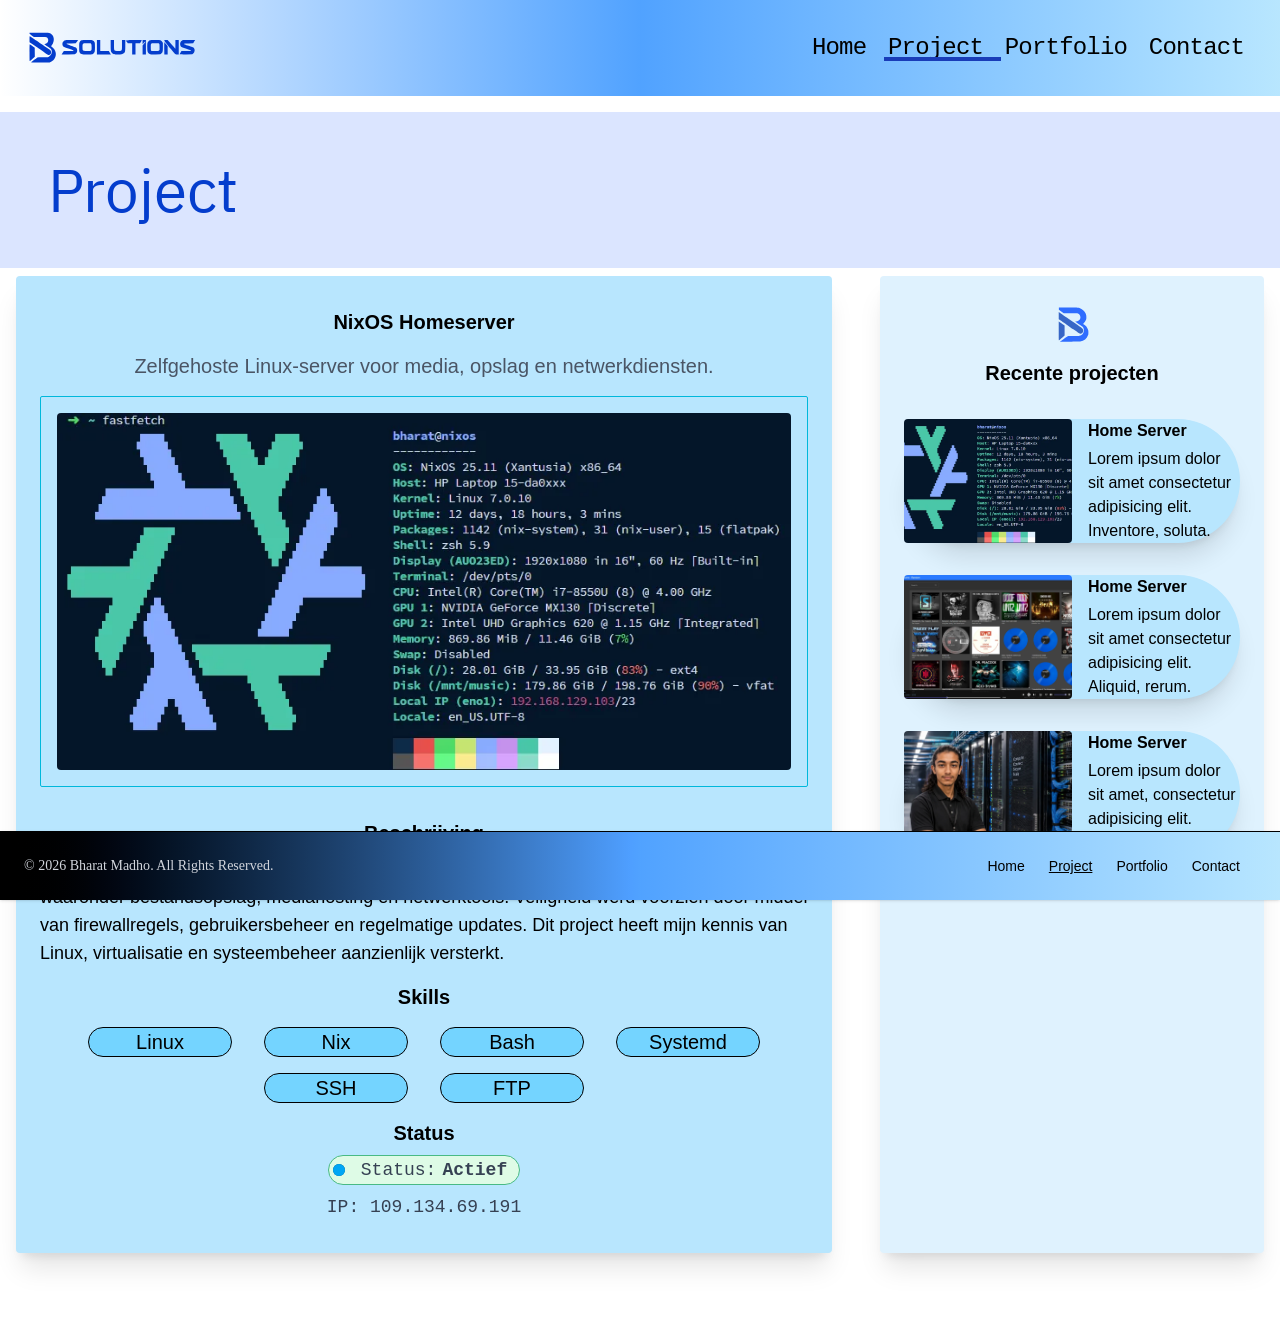
<file: project.html>
<!DOCTYPE html>
<html lang="nl-BE">
<head>
    <meta charset="UTF-8">
    <meta name="viewport" content="width=device-width, initial-scale=1.0">
    <meta name="description" content="Projectpagina voor de portfolio van Bharat Madho">
    <title>Project</title>
    <link rel="icon" type="image/png" href="assets/favicon.png" />
    <link rel="stylesheet" href="css/tailwind.css">
    <link rel="stylesheet" href="css/style.css">
</head>

<body>
    <header class="flex tracking-tighter font-mono gap-4 justify-between p-1 md:p-4 bg-gradient-to-r from-white-100 via-blue-400 to-sky-200">
        <a rel="noopener noreferrer" href="index.html">
            <img class="w-34 h-12 md:w-48 md:h-16" alt="logo Bharat" src="assets/logo2.svg">
        </a>

        <input type="checkbox" id="menu-knop" class="peer sr-only" aria-label="menu-knop"/>
        
        
        <nav class="hidden peer-checked:block sm:block md:text-2xl flex flex-cols text-center" aria-label="Hoofdmenu">    
            <div id="menu" class="p-4 gap-2  ">
            <ul>
            <li class="delay-125 duration-400 px-1 block rounded-sm hover:bg-sky-200 relative after:bg-blue-800 after:absolute after:h-1 after:w-0 after:bottom-0 after:left-0 hover:after:w-full after:transition-all after:duration-300">
                <a href="index.html">Home</a>
            </li>
            <li class="delay-125 duration-400 px-1 block rounded-sm hover:bg-sky-200 relative after:bg-blue-800 after:absolute after:h-1 after:bottom-0 after:left-0 after:w-full after:transition-all after:duration-300">
                <a href="project.html" aria-current="page">Project</a>
            </li>
            <li class="delay-125 duration-400 px-1 block rounded-sm hover:bg-sky-200 relative after:bg-blue-800 after:absolute after:h-1 after:w-0 after:bottom-0 after:left-0 hover:after:w-full after:transition-all after:duration-300">
                <a href="portfolio.html">Portfolio</a>
            </li>
            <li class="delay-125 duration-400 px-1 block rounded-sm hover:bg-sky-200 relative after:bg-blue-800 after:absolute after:h-1 after:w-0 after:bottom-0 after:left-0 hover:after:w-full after:transition-all after:duration-300">
                <a href="contact.html">Contact</a>
            </li>
            </ul>
            </div>    

        </nav>
        <label for="menu-knop" class="cursor-pointer rounded-xl border border-[#043DCD] peer-focus-visible:outline-2 sm:hidden w-12 h-8 mt-4 bg-sky-50 text-sm">
            <svg xmlns="http://www.w3.org/2000/svg" class="w-full h-full" viewBox="0 0 24 24">
                <rect x="3" y="5" width="18" height="2" rx="1"/>
                <rect x="3" y="11" width="18" height="2" rx="1"/>
                <rect x="3" y="17" width="18" height="2" rx="1"/>
            </svg>
        </label>
    </header>



    <main class="mb-0 md:mb-20">



        <h1 class="ibm-font bg-[#DBE5FF] text-[#043DCD] px-12 py-12  text-6xl text-center md:text-left rounded-lg sm:rounded-none mt-4 mb-2">Project</h1>
        
    <div class="grid grid-cols-1 md:grid-cols-3 gap-1 sm:gap-2 lg:gap-4 xl:gap-12 sm:m-2 md:mx-4">
       <div class="bg-sky-200 p-2 rounded-lg sm:rounded-sm shadow-xl flex items-center justify-between flex-col md:py-4 py-0 col-span-2">
            <div class="m-4">
                    
                    <p class="text-center text-xl font-bold hidden md:block">NixOS Homeserver</p>
                    <p class="text-center py-4 text-xl hidden md:block text-gray-600">Zelfgehoste Linux-server voor media, opslag en netwerkdiensten.</p>
                    
                    <div class="border border-cyan-500 md:rounded-xs p-4 rounded-lg">
                    <a class="flex flex-col flex-wrap text-sm lg:text-xl"> <img src="assets/nix.webp" class="rounded-sm w-full h-full" alt="Project" aria-hidden="true"></a>
                    </div>
                    <p class="text-xl text-center font-semibold mt-8">Beschrijving</p>
                    <p class="text-lg text-left mt-2 ">Voor dit project heb ik een thuisserver gebouwd op Linux. De server host verschillende diensten, waaronder bestandsopslag, mediahosting en netwerktools. Veiligheid werd voorzien door middel van firewallregels, gebruikersbeheer en regelmatige updates. Dit project heeft mijn kennis van Linux, virtualisatie en systeembeheer aanzienlijk versterkt.</p>
                    <p class="text-xl text-center font-semibold mt-4">Skills</p>
                    <div class=" text-xl mt-4 justify-center text-center flex flex-wrap gap-4">
                        <p class="bg-sky-300 mx-2 w-36 border rounded-full px-7 ">Linux</p>
                        <p class="bg-sky-300 mx-2 w-36 border rounded-full px-9 ">Nix</p>
                        <p class="bg-sky-300 mx-2 w-36 border rounded-full px-8 ">Bash</p>
                        <p class="bg-sky-300 mx-2 w-36 border rounded-full px-4 ">Systemd</p>
                        <p class="bg-sky-300 mx-2 w-36 border rounded-full px-8 ">SSH</p>       
                        <p class="bg-sky-300 mx-2 w-36 border rounded-full px-8 ">FTP</p>          
                    </div>
                    
                    <p class="text-xl text-center font-semibold mt-4">Status</p>

                    <a href="http://109.134.69.191:3923" class="flex items-center justify-center">
                    <p class="w-48 pr-6 flex items-center justify-center text-lg text-center text-gray-700 font-mono mt-2 border border-[#48BA85] rounded-full bg-[#DEFBE6] after:ml-1.5 after:font-bold after:content-['Actief']">
                    <span class="relative flex size-3 mx-4">
                    <span class="absolute inline-flex h-full w-full animate-ping rounded-full bg-sky-900 opacity-100"></span>
                    <span class="relative inline-flex size-3 rounded-full bg-sky-500"></span>
                    </span>Status:</p></a>

                    <a href="http://109.134.69.191:4533/"><p class="text-lg text-gray-700 font-mono mt-2 px-2 text-center">IP: 109.134.69.191</p></a>
                     
                    
            </div>
            
        </div>

        <aside class="m-0 bg-sky-100 px-2 rounded-lg sm:rounded-sm shadow-xl">
            <div class="text-center flex items-center justify-center flex-col m-4">
                <a class="inline-flex items-center gap-2 rounded-lg px-4 my-0"> 
                <svg version="1.0" xmlns="http://www.w3.org/2000/svg" width="50.000000pt" height="50.000000pt" viewBox="0 0 500.000000 500.000000"  aria-hidden="true" preserveAspectRatio="xMidYMid meet"> <g transform="translate(0.000000,500.000000) scale(0.100000,-0.100000)" fill="#000000" stroke="none"> <path fill="#2F6DFF" d="M1491 3753 l0 -88 181 -125 182 -125 505 -5 506 -5 55 -26 c102 -49 171 -142 186 -251 10 -75 -25 -176 -84 -235 -64 -66 -126 -93 -228 -101 l-82 -7 46 -32 c257 -174 455 -313 494 -345 105 -87 146 -254 99 -407 -41 -135 -153 -245 -290 -285 -46 -14 -119 -16 -464 -16 l-409 0 -122 -82 c-66 -45 -173 -118 -236 -162 -63 -45 -148 -103 -189 -131 l-73 -50 718 -3 c403 -1 756 2 804 7 283 31 502 213 593 489 18 56 22 89 21 202 -1 127 -3 140 -33 222 -58 156 -157 276 -297 364 l-75 46 59 54 c73 66 136 161 169 256 21 60 26 92 26 178 1 119 -12 191 -53 290 -80 194 -262 359 -465 424 -105 33 -180 36 -862 36 l-683 0 1 -87z"/> <path fill="#3767C7" d="M1480 3226 l0 -265 151 -107 c83 -58 179 -125 213 -147 33 -22 127 -87 207 -143 80 -57 186 -132 237 -166 50 -35 180 -125 289 -201 490 -342 483 -338 533 -331 61 9 86 19 131 55 80 63 102 178 53 277 -33 66 -50 81 -300 252 -115 79 -256 177 -314 217 -58 39 -159 109 -225 154 -66 45 -154 106 -195 134 -413 286 -638 440 -702 484 l-78 52 0 -265z"/><path fill="#3666C6" d="M1480 2087 c0 -388 3 -708 8 -710 6 -5 64 43 330 275 l102 89 0 369 0 369 -117 83 c-65 46 -149 106 -188 133 -38 27 -85 60 -102 73 l-33 24 0 -705z"/></g>
                </svg>

                </a>
                
                    <p class="text-xl font-bold">Recente projecten</p>
            <div class="w-full mt-4 ">
            <div class="grid grid-cols-1 ">
            <div class="grid grid-cols-2 lg:rounded-full rounded-none my-4 bg-sky-200 md:shadow-xl">
            <div>
                <a href="project.html"><img src="assets/nix.webp" class="rounded-sm h-full object-cover" alt="p1"></a>
            </div>
            <div class=" pl-4  h-full">
              <h2 class="text-left font-bold">Home Server</h2>
              <p class="mt-1 text-left">Lorem ipsum dolor sit amet consectetur adipisicing elit. Inventore, soluta.</p>
              
            </div>
            
            </div>
            <div class="grid grid-cols-2 lg:rounded-full rounded-none my-4 bg-sky-200 md:shadow-xl">
            <div>
                <a href="project.html"><img src="assets/navi.webp" class="rounded-sm h-full object-cover" alt="p2"></a>
            </div>
            <div class="pl-4 h-full">
              <h2 class="text-left font-bold">Home Server</h2>
              <p class="mt-1 text-left">Lorem ipsum dolor sit amet consectetur adipisicing elit. Aliquid, rerum.</p>
            </div>
            
           
            </div>
            <div class="grid grid-cols-2 my-4 bg-sky-200 lg:rounded-full rounded-none md:shadow-xl">
            <div class="  ">
                <a href="project.html"><img src="assets/datacenter.webp" class="rounded-sm h-full object-cover" alt="p3"></a>
            </div>
            <div class=" pl-4 h-full">
              <h2 class="text-left font-bold">Home Server</h2>
              <p class="mt-1 text-left">Lorem ipsum dolor sit amet, consectetur adipisicing elit. Impedit, ea.
              </p>
            </div>
            
           
            </div>
            
            </div>
                        
            </div>

            </div>
    
        </aside>
    </div>
    </main>

<footer class="bg-gradient-to-r from-black via-blue-400 to-sky-200 fixed hidden md:block bottom-0 left-0 z-20 w-full p-4 border-t border-default shadow-sm md:flex md:items-center md:justify-between md:p-6">
    <h2 class="text-gray-300 font-serif text-sm text-body sm:text-center">&copy; 2026 <a href="tos.html" class="">Bharat Madho</a>. All Rights Reserved.
    </h2>
    <ul class="flex flex-wrap items-center mt-3 text-sm font-medium text-body sm:mt-0">
        <li>
            <a href="index.html" class="hover:underline me-4 md:me-6">Home</a>
        </li>
        <li>
            <a href="project.html" class="underline me-4 md:me-6">Project</a>
        </li>
        <li>
            <a href="portfolio.html" class="hover:underline me-4 md:me-6">Portfolio</a>
        </li>
        <li>
            <a href="contact.html" class="hover:underline me-4">Contact</a>
        </li>
    </ul>
</footer>

</body>
</html>
</file>
<file: css/style.css>
#menu ul{
  list-style: none;
}
#menu li{
  display: inline;
}

 
 @font-face {
    font-family: 'IBMPlexSans';
    src: url('../assets/IBMPlexSans-Regular.woff2') format('woff2');
}

.ibm-font {
    font-family: 'IBMPlexSans', sans-serif;
}
</file>
